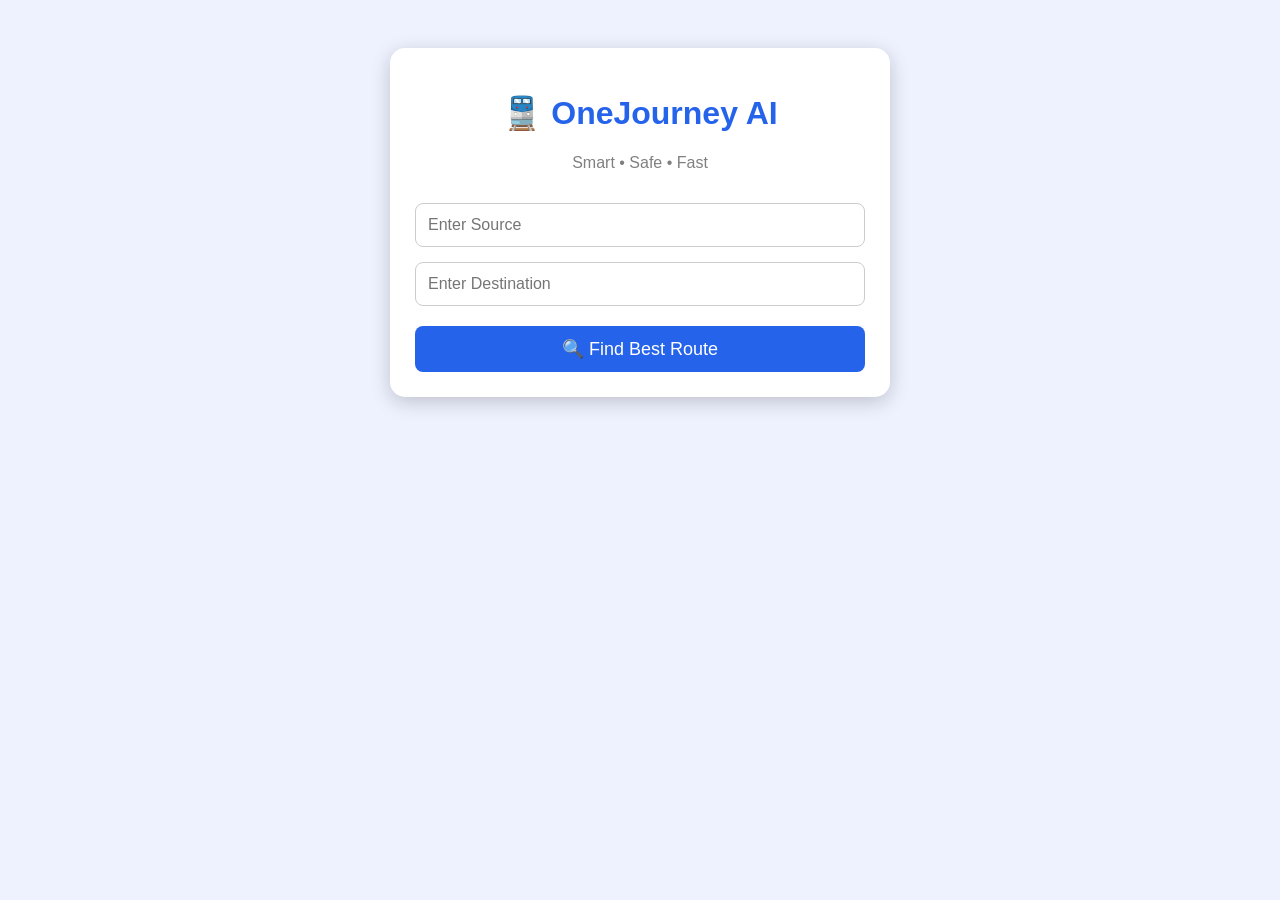
<file: index.html>
<!DOCTYPE html>
<html>
<head>
    <meta charset="UTF-8">
    <title>OneJourney AI</title>
    <link rel="stylesheet" href="style.css">
</head>

<body>

<div class="container">

<h1>🚆 OneJourney AI</h1>
<p>Smart • Safe • Fast</p>

<input id="source" placeholder="Enter Source">

<input id="destination" placeholder="Enter Destination">

<button onclick="findRoute()">
🔍 Find Best Route
</button>

<div id="result"></div>

</div>

<script src="script.js"></script>

</body>
</html>
</file>
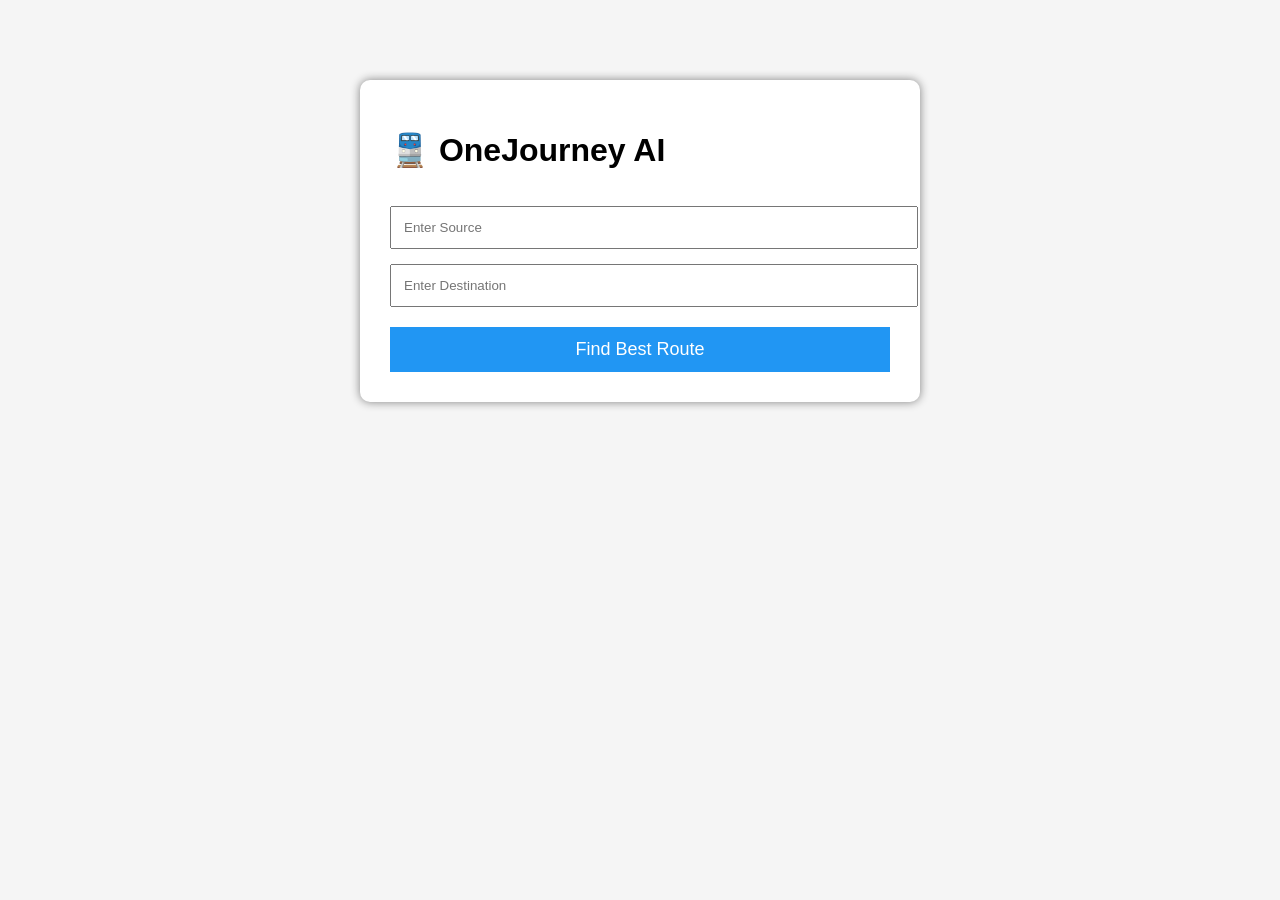
<file: backend/onejourney-frontend/index.html>
<!DOCTYPE html>
<html>
<head>
    <title>OneJourney AI</title>
    <link rel="stylesheet" href="style.css">
</head>

<body>

<div class="container">

<h1>🚆 OneJourney AI</h1>

<input
id="source"
type="text"
placeholder="Enter Source">

<input
id="destination"
type="text"
placeholder="Enter Destination">

<button onclick="findRoute()">
Find Best Route
</button>

<div id="result"></div>

</div>

<script src="script.js"></script>

</body>
</html>
</file>
<file: style.css>
body{

font-family:Arial,sans-serif;

background:#eef2ff;

display:flex;

justify-content:center;

padding:40px;

}

.container{

width:450px;

background:white;

padding:25px;

border-radius:15px;

box-shadow:0 5px 20px rgba(0,0,0,.2);

}

h1{

text-align:center;

color:#2563eb;

}

p{

text-align:center;

color:gray;

}

input{

width:100%;

padding:12px;

margin-top:15px;

border-radius:8px;

border:1px solid #ccc;

font-size:16px;

box-sizing:border-box;

}

button{

width:100%;

padding:12px;

margin-top:20px;

border:none;

border-radius:8px;

background:#2563eb;

color:white;

font-size:18px;

cursor:pointer;

}

button:hover{

background:#1d4ed8;

}

.card{

margin-top:15px;

padding:15px;

border-radius:10px;

background:#f8fafc;

border-left:6px solid #2563eb;

}
</file>
<file: backend/onejourney-frontend/style.css>
body{

background:#f5f5f5;

font-family:Arial;

}

.container{

width:500px;

margin:80px auto;

background:white;

padding:30px;

border-radius:10px;

box-shadow:0 0 10px gray;

}

input{

width:100%;

padding:12px;

margin-top:15px;

}

button{

width:100%;

padding:12px;

margin-top:20px;

background:#2196F3;

color:white;

border:none;

cursor:pointer;

font-size:18px;

}

.card{

margin-top:20px;

padding:15px;

border-radius:8px;

background:#eeeeee;

}
</file>
